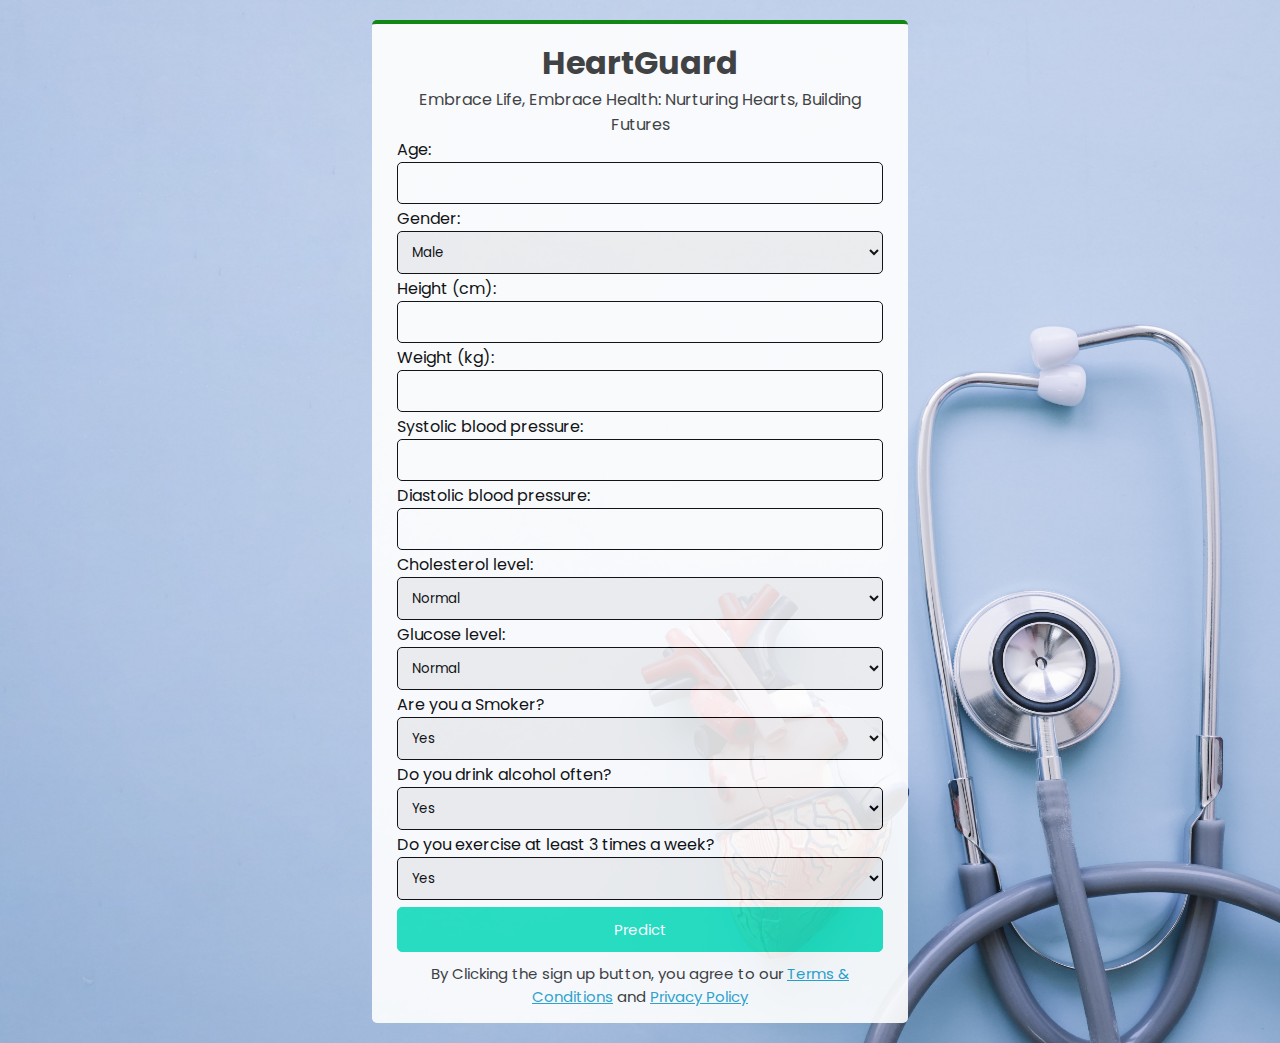
<file: templates/index.html>
<!DOCTYPE html>
<html lang="en">

<head>
    <meta charset="UTF-8">
    <meta name="viewport" content="width=device-width, initial-scale=1.0">
    <title>Cardiovascular Disease Prediction</title>
    <style>
       @import url('https://fonts.googleapis.com/css2?family=Poppins&display=swap');
        * {
            margin: 0;
            padding: 0;
            box-sizing: border-box;
        }

        body {
            background-image: url("../static/doc.jpg");
            font-family: 'poppins';
            margin: 0;
    padding: 0;
    background-size: cover;
    background-position: center;
    background-repeat: no-repeat;
    width: 100%;
    height: 100%;
        }

        #container {
            max-width: 45%;
            margin: 0 auto;
            padding: 20px;
           
        }
        .form-wrap{
    background-color: #fff;
    opacity: 0.9;
    padding:15px 25px;
    border-radius: 5px;
    color: #333;
    border-top: 4px solid green;
}
.form-wrap h1, p{
    text-align: center;
}
.form-wrap .form-group label{
    display:block;
    color: black;
}
.form-group input{
    width:100%;
    padding:10px;
    border:1px solid black;
    margin-bottom: 2px;
    border-radius: 5px;
    font-family: 'poppins';
}
.form-group select{
    width: 100%;
    padding: 10px;
    border: 1px solid black;
    margin-bottom: 2px;
    border-radius: 5px;
    font-family: 'poppins';           
}
.form-wrap button{
    display: block;
    width: 100%;
    background-color: rgb(27, 224, 191);
    border:1px solid rgb(27, 224, 191);
    padding: 10px;
    margin-top: 5px;
    margin-bottom: 4px;
    border-radius: 5px;
    color:white;
    cursor: pointer;
    font-family: 'poppins'; 
    font-size: 15px;
    transition: 0.2s;
}
.form-wrap button:hover{
    background-color: rgb(209, 109, 220);
    border:1px solid rgb(209, 109, 220);
    transition: 0.5s;
}
.bottom-text {
    font-size: 15px;
    margin-top: 10px;
}
.bottom-text a{
    color:rgb(31, 162, 206);
}
    </style>
</head>

<body>
    <div id="container">
        <div class="form-wrap">
            <h1 class="heading">HeartGuard</h1>
            <p>Embrace Life, Embrace Health: Nurturing Hearts, Building Futures</p>
            <form method="post">
                <div class="form-group">
                    <label for="age">Age:</label>
                    <input type="number" id="age" name="age" required>
                </div>
                <div class="form-group">
                    <label for="gender">Gender:</label>
                    <select id="gender" name="gender">
                        <option value="Male">Male</option>
                        <option value="Female">Female</option>
                    </select>
                </div>
                <div class="form-group">
                    <label for="height">Height (cm):</label>
                    <input type="number" id="height" name="height" required>
                </div>
                <div class="form-group">
                    <label for="weight">Weight (kg):</label>
                    <input type="number" id="weight" name="weight" required>
                </div>
                <div class="form-group">
                    <label for="ap_hi">Systolic blood pressure:</label>
                    <input type="number" id="ap_hi" name="ap_hi" required>
                </div>
                <div class="form-group">
                    <label for="ap_lo">Diastolic blood pressure:</label>
                    <input type="number" id="ap_lo" name="ap_lo" required>
                </div>
                <div class="form-group">
                    <label for="cholesterol">Cholesterol level:</label>
                    <select id="cholesterol" name="cholesterol">
                        <option value="Normal">Normal</option>
                        <option value="Above normal">Above normal</option>
                        <option value="Well above normal">Well above normal</option>
                    </select>
                </div>
                <div class="form-group">
                    <label for="gluc">Glucose level:</label>
                    <select id="gluc" name="gluc">
                        <option value="Normal">Normal</option>
                        <option value="Above normal">Above normal</option>
                        <option value="Well above normal">Well above normal</option>
                    </select>
                </div>
                <div class="form-group">
                    <label for="smoke">Are you a Smoker?</label>
                    <select id="smoke" name="smoke">
                        <option value="Yes">Yes</option>
                        <option value="No">No</option>
                    </select>
                </div>
                <div class="form-group">
                    <label for="alco">Do you drink alcohol often?</label>
                    <select id="alco" name="alco">
                        <option value="Yes">Yes</option>
                        <option value="No">No</option>
                    </select>
                </div>
                <div class="form-group">
                    <label for="active">Do you exercise at least 3 times a week?</label>
                    <select id="active" name="active">
                        <option value="Yes">Yes</option>
                        <option value="No">No</option>
                    </select>
                </div>
                <button type="submit" value="predict">Predict</button>
                <p class="bottom-text">By Clicking the sign up button, you agree to our <a href="#">Terms & Conditions</a> and <a href="#">Privacy Policy</a> </p>
            </form>
        </div>
    </div>
</body>

</html>
</file>
